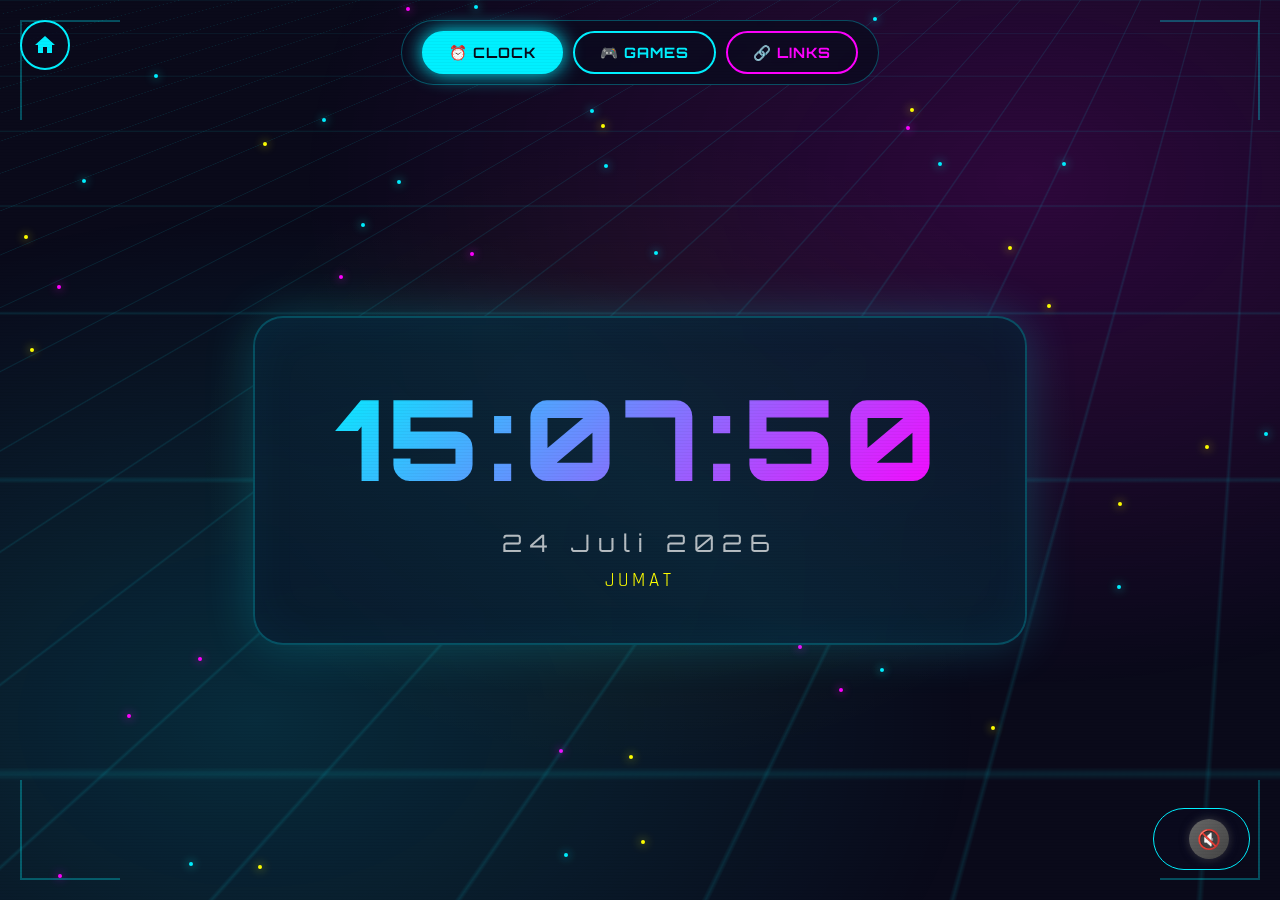
<file: chillroom.html>
<!DOCTYPE html>
<html lang="id">

<head>
    <meta charset="UTF-8">
    <meta name="viewport" content="width=device-width, initial-scale=1.0">
    <title>Gaming Hub</title>
    <link
        href="https://fonts.googleapis.com/css2?family=Orbitron:wght@400;700;900&family=Rajdhani:wght@400;500;700&display=swap"
        rel="stylesheet">
    <link rel="icon" type="image/png" href="aset/Chill.png">
    <style>
        * {
            margin: 0;
            padding: 0;
            box-sizing: border-box;
        }

        :root {
            --primary: #00f0ff;
            --secondary: #ff00ff;
            --accent: #ffff00;
            --dark: #0a0a1a;
            --card-bg: rgba(10, 10, 30, 0.8);
        }

        body {
            min-height: 100vh;
            background: var(--dark);
            font-family: 'Rajdhani', sans-serif;
            overflow-x: hidden;
            color: white;
        }

        /* Animated Background */
        .bg-animation {
            position: fixed;
            top: 0;
            left: 0;
            width: 100%;
            height: 100%;
            z-index: -1;
            overflow: hidden;
        }

        .bg-animation::before {
            content: '';
            position: absolute;
            top: 0;
            left: 0;
            width: 100%;
            height: 100%;
            background:
                radial-gradient(ellipse at 20% 80%, rgba(0, 240, 255, 0.15) 0%, transparent 50%),
                radial-gradient(ellipse at 80% 20%, rgba(255, 0, 255, 0.15) 0%, transparent 50%),
                radial-gradient(ellipse at 50% 50%, rgba(255, 255, 0, 0.05) 0%, transparent 50%);
        }

        /* Grid Lines Animation */
        .grid-lines {
            position: absolute;
            width: 200%;
            height: 200%;
            background-image:
                linear-gradient(to right, rgba(0, 240, 255, 0.1) 1px, transparent 1px),
                linear-gradient(to bottom, rgba(0, 240, 255, 0.1) 1px, transparent 1px);
            background-size: 60px 60px;
            animation: gridMove 20s linear infinite;
            transform: perspective(500px) rotateX(60deg);
            transform-origin: center top;
        }

        @keyframes gridMove {
            0% {
                transform: perspective(500px) rotateX(60deg) translateY(0);
            }

            100% {
                transform: perspective(500px) rotateX(60deg) translateY(60px);
            }
        }

        /* Floating Particles */
        .particles {
            position: absolute;
            width: 100%;
            height: 100%;
        }

        .particle {
            position: absolute;
            width: 4px;
            height: 4px;
            background: var(--primary);
            border-radius: 50%;
            box-shadow: 0 0 10px var(--primary), 0 0 20px var(--primary);
            animation: float 8s ease-in-out infinite;
        }

        @keyframes float {

            0%,
            100% {
                transform: translateY(0) translateX(0);
                opacity: 0;
            }

            10% {
                opacity: 1;
            }

            90% {
                opacity: 1;
            }

            100% {
                transform: translateY(-100vh) translateX(50px);
                opacity: 0;
            }
        }

        /* Home Button */
        .home-btn {
            position: fixed;
            top: 20px;
            left: 20px;
            width: 50px;
            height: 50px;
            background: var(--card-bg);
            border: 2px solid var(--primary);
            border-radius: 50%;
            display: flex;
            align-items: center;
            justify-content: center;
            cursor: pointer;
            z-index: 1001;
            transition: all 0.3s ease;
            text-decoration: none;
        }

        .home-btn:hover {
            background: var(--primary);
            box-shadow: 0 0 30px var(--primary);
            transform: scale(1.1);
        }

        .home-btn svg {
            width: 24px;
            height: 24px;
            fill: var(--primary);
            transition: fill 0.3s ease;
        }

        .home-btn:hover svg {
            fill: var(--dark);
        }

        /* Navigation Menu */
        .nav-menu {
            position: fixed;
            top: 20px;
            left: 50%;
            transform: translateX(-50%);
            display: flex;
            gap: 10px;
            z-index: 1000;
            background: var(--card-bg);
            padding: 10px 20px;
            border-radius: 50px;
            border: 1px solid rgba(0, 240, 255, 0.3);
            backdrop-filter: blur(10px);
        }

        .nav-btn {
            padding: 10px 25px;
            background: transparent;
            border: 2px solid var(--primary);
            color: var(--primary);
            font-family: 'Orbitron', sans-serif;
            font-size: 0.9rem;
            font-weight: 700;
            cursor: pointer;
            border-radius: 25px;
            transition: all 0.3s ease;
            text-transform: uppercase;
            letter-spacing: 1px;
        }

        .nav-btn:hover,
        .nav-btn.active {
            background: var(--primary);
            color: var(--dark);
            box-shadow: 0 0 20px var(--primary);
        }

        .nav-btn.secondary {
            border-color: var(--secondary);
            color: var(--secondary);
        }

        .nav-btn.secondary:hover,
        .nav-btn.secondary.active {
            background: var(--secondary);
            color: var(--dark);
            box-shadow: 0 0 20px var(--secondary);
        }

        /* Main Container */
        .main-container {
            min-height: 100vh;
            display: flex;
            flex-direction: column;
            justify-content: center;
            align-items: center;
            padding: 100px 20px 40px;
        }

        /* Clock Section */
        .clock-section {
            display: none;
            flex-direction: column;
            align-items: center;
        }

        .clock-section.active {
            display: flex;
        }

        .clock-container {
            text-align: center;
            padding: 50px 80px;
            background: var(--card-bg);
            backdrop-filter: blur(20px);
            border-radius: 30px;
            border: 2px solid rgba(0, 240, 255, 0.3);
            box-shadow:
                0 0 50px rgba(0, 240, 255, 0.2),
                inset 0 0 50px rgba(0, 240, 255, 0.05);
            position: relative;
            overflow: hidden;
        }

        .clock-container::before {
            content: '';
            position: absolute;
            top: -50%;
            left: -50%;
            width: 200%;
            height: 200%;
            background: linear-gradient(45deg, transparent, rgba(0, 240, 255, 0.1), transparent);
            animation: shine 3s linear infinite;
        }

        @keyframes shine {
            0% {
                transform: translateX(-100%) rotate(45deg);
            }

            100% {
                transform: translateX(100%) rotate(45deg);
            }
        }

        .time {
            font-family: 'Orbitron', sans-serif;
            font-size: 7rem;
            font-weight: 900;
            background: linear-gradient(135deg, var(--primary), var(--secondary));
            -webkit-background-clip: text;
            -webkit-text-fill-color: transparent;
            background-clip: text;
            text-shadow: none;
            letter-spacing: 8px;
            position: relative;
            z-index: 1;
        }

        .time .colon {
            animation: blink 1s step-end infinite;
        }

        @keyframes blink {

            0%,
            100% {
                opacity: 1;
            }

            50% {
                opacity: 0.3;
            }
        }

        .date {
            font-family: 'Orbitron', sans-serif;
            font-size: 1.5rem;
            color: rgba(255, 255, 255, 0.7);
            margin-top: 20px;
            letter-spacing: 8px;
            position: relative;
            z-index: 1;
        }

        .day-name {
            font-size: 1.2rem;
            color: var(--accent);
            margin-top: 10px;
            letter-spacing: 4px;
            text-transform: uppercase;
            position: relative;
            z-index: 1;
        }

        /* Games Section */
        .games-section {
            display: none;
            flex-direction: column;
            align-items: center;
            width: 100%;
            max-width: 1000px;
        }

        .games-section.active {
            display: flex;
        }

        .section-title {
            font-family: 'Orbitron', sans-serif;
            font-size: 2.5rem;
            margin-bottom: 40px;
            background: linear-gradient(135deg, var(--primary), var(--secondary));
            -webkit-background-clip: text;
            -webkit-text-fill-color: transparent;
            background-clip: text;
            text-transform: uppercase;
            letter-spacing: 5px;
        }

        .games-grid {
            display: grid;
            grid-template-columns: repeat(auto-fit, minmax(280px, 1fr));
            gap: 25px;
            width: 100%;
        }

        .game-card {
            background: var(--card-bg);
            border-radius: 20px;
            padding: 30px;
            border: 2px solid rgba(0, 240, 255, 0.2);
            cursor: pointer;
            transition: all 0.4s ease;
            position: relative;
            overflow: hidden;
            text-decoration: none;
            color: inherit;
        }

        .game-card::before {
            content: '';
            position: absolute;
            top: 0;
            left: -100%;
            width: 100%;
            height: 100%;
            background: linear-gradient(90deg, transparent, rgba(0, 240, 255, 0.2), transparent);
            transition: left 0.5s ease;
        }

        .game-card:hover::before {
            left: 100%;
        }

        .game-card:hover {
            transform: translateY(-10px) scale(1.02);
            border-color: var(--primary);
            box-shadow: 0 20px 40px rgba(0, 240, 255, 0.3);
        }

        .game-icon {
            width: 80px;
            height: 80px;
            background: linear-gradient(135deg, var(--primary), var(--secondary));
            border-radius: 20px;
            display: flex;
            align-items: center;
            justify-content: center;
            font-size: 2.5rem;
            margin-bottom: 20px;
        }

        .game-title {
            font-family: 'Orbitron', sans-serif;
            font-size: 1.3rem;
            margin-bottom: 10px;
            color: white;
        }

        .game-desc {
            color: rgba(255, 255, 255, 0.6);
            font-size: 0.95rem;
        }

        /* Quick Links Section */
        .links-section {
            display: none;
            flex-direction: column;
            align-items: center;
            width: 100%;
            max-width: 1000px;
        }

        .links-section.active {
            display: flex;
        }

        .links-grid {
            display: grid;
            grid-template-columns: repeat(auto-fit, minmax(180px, 1fr));
            gap: 20px;
            width: 100%;
        }

        .link-card {
            background: var(--card-bg);
            border-radius: 20px;
            padding: 25px;
            border: 2px solid rgba(255, 0, 255, 0.2);
            cursor: pointer;
            transition: all 0.4s ease;
            text-align: center;
            text-decoration: none;
            color: inherit;
        }

        .link-card:hover {
            transform: translateY(-8px);
            border-color: var(--secondary);
            box-shadow: 0 15px 30px rgba(255, 0, 255, 0.3);
        }

        .link-icon {
            width: 70px;
            height: 70px;
            margin: 0 auto 15px;
            border-radius: 15px;
            display: flex;
            align-items: center;
            justify-content: center;
            font-size: 2rem;
            background: linear-gradient(135deg, var(--secondary), var(--primary));
        }

        .link-title {
            font-family: 'Orbitron', sans-serif;
            font-size: 1rem;
            color: white;
        }

        /* Game Play Section */
        .game-play-section {
            display: none;
            flex-direction: column;
            align-items: center;
            width: 100%;
            max-width: 600px;
        }

        .game-play-section.active {
            display: flex;
        }

        .game-container {
            background: var(--card-bg);
            border-radius: 20px;
            padding: 30px;
            border: 2px solid rgba(0, 240, 255, 0.3);
            width: 100%;
            position: relative;
        }

        .back-to-games {
            position: absolute;
            top: 15px;
            left: 15px;
            background: none;
            border: 2px solid var(--primary);
            color: var(--primary);
            padding: 8px 15px;
            border-radius: 20px;
            cursor: pointer;
            font-family: 'Orbitron', sans-serif;
            font-size: 0.8rem;
            transition: all 0.3s ease;
        }

        .back-to-games:hover {
            background: var(--primary);
            color: var(--dark);
        }

        .game-score {
            text-align: center;
            font-family: 'Orbitron', sans-serif;
            font-size: 1.5rem;
            color: var(--accent);
            margin-bottom: 20px;
        }

        /* Snake Game */
        #snakeCanvas {
            display: block;
            margin: 0 auto;
            border: 2px solid var(--primary);
            border-radius: 10px;
        }

        /* Tic Tac Toe */
        .ttt-board {
            display: grid;
            grid-template-columns: repeat(3, 1fr);
            gap: 10px;
            max-width: 300px;
            margin: 0 auto;
        }

        .ttt-cell {
            aspect-ratio: 1;
            background: rgba(0, 240, 255, 0.1);
            border: 2px solid var(--primary);
            border-radius: 10px;
            display: flex;
            align-items: center;
            justify-content: center;
            font-family: 'Orbitron', sans-serif;
            font-size: 3rem;
            cursor: pointer;
            transition: all 0.3s ease;
        }

        .ttt-cell:hover {
            background: rgba(0, 240, 255, 0.2);
        }

        .ttt-cell.x {
            color: var(--primary);
        }

        .ttt-cell.o {
            color: var(--secondary);
        }

        /* Memory Game */
        .memory-board {
            display: grid;
            grid-template-columns: repeat(4, 1fr);
            gap: 10px;
            max-width: 400px;
            margin: 0 auto;
        }

        .memory-card {
            aspect-ratio: 1;
            background: linear-gradient(135deg, var(--primary), var(--secondary));
            border-radius: 10px;
            display: flex;
            align-items: center;
            justify-content: center;
            font-size: 2rem;
            cursor: pointer;
            transition: all 0.3s ease;
        }

        .memory-card.hidden {
            background: rgba(0, 240, 255, 0.2);
        }

        .memory-card.hidden::after {
            content: '?';
            font-family: 'Orbitron', sans-serif;
            color: var(--primary);
        }

        /* Whack a Mole */
        .mole-board {
            display: grid;
            grid-template-columns: repeat(3, 1fr);
            gap: 15px;
            max-width: 350px;
            margin: 0 auto;
        }

        .mole-hole {
            aspect-ratio: 1;
            background: #3d2817;
            border-radius: 50%;
            display: flex;
            align-items: center;
            justify-content: center;
            font-size: 2.5rem;
            cursor: pointer;
            transition: all 0.1s ease;
            border: 4px solid #5d3a1a;
        }

        .mole-hole:active {
            transform: scale(0.95);
        }

        /* Click Speed */
        .click-area {
            width: 200px;
            height: 200px;
            background: linear-gradient(135deg, var(--primary), var(--secondary));
            border-radius: 50%;
            display: flex;
            align-items: center;
            justify-content: center;
            margin: 20px auto;
            cursor: pointer;
            font-family: 'Orbitron', sans-serif;
            font-size: 3rem;
            transition: all 0.1s ease;
            user-select: none;
        }

        .click-area:active {
            transform: scale(0.95);
        }

        /* Reaction Time */
        .reaction-box {
            width: 300px;
            height: 200px;
            background: #e74c3c;
            border-radius: 20px;
            display: flex;
            align-items: center;
            justify-content: center;
            margin: 20px auto;
            cursor: pointer;
            font-family: 'Orbitron', sans-serif;
            font-size: 1.2rem;
            transition: background 0.1s ease;
            text-align: center;
            padding: 20px;
        }

        .reaction-box.waiting {
            background: #e74c3c;
        }

        .reaction-box.ready {
            background: #27ae60;
        }

        .reaction-box.clicked {
            background: var(--primary);
        }

        /* Game Buttons */
        .game-btn {
            display: block;
            margin: 20px auto 0;
            padding: 15px 40px;
            background: linear-gradient(135deg, var(--primary), var(--secondary));
            border: none;
            border-radius: 30px;
            color: var(--dark);
            font-family: 'Orbitron', sans-serif;
            font-size: 1rem;
            font-weight: 700;
            cursor: pointer;
            transition: all 0.3s ease;
        }

        .game-btn:hover {
            transform: scale(1.05);
            box-shadow: 0 0 30px rgba(0, 240, 255, 0.5);
        }

        /* Music Control */
        .music-control {
            position: fixed;
            bottom: 30px;
            right: 30px;
            z-index: 1000;
            display: flex;
            align-items: center;
            gap: 15px;
            background: rgba(10, 10, 30, 0.8);
            padding: 10px 20px;
            border-radius: 50px;
            border: 1px solid var(--primary);
            backdrop-filter: blur(5px);
            transition: all 0.3s ease;
        }

        .music-control:hover {
            box-shadow: 0 0 20px rgba(0, 240, 255, 0.3);
        }

        .volume-slider-container {
            display: flex;
            align-items: center;
            gap: 10px;
            width: 0;
            overflow: hidden;
            transition: width 0.3s ease;
        }

        .music-control:hover .volume-slider-container {
            width: 120px;
        }

        .volume-slider {
            -webkit-appearance: none;
            width: 100px;
            height: 5px;
            background: rgba(255, 255, 255, 0.2);
            border-radius: 5px;
            outline: none;
        }

        .volume-slider::-webkit-slider-thumb {
            -webkit-appearance: none;
            width: 15px;
            height: 15px;
            background: var(--primary);
            border-radius: 50%;
            cursor: pointer;
            box-shadow: 0 0 10px var(--primary);
        }

        .music-btn {
            width: 40px;
            height: 40px;
            border-radius: 50%;
            background: linear-gradient(135deg, var(--primary), var(--secondary));
            border: none;
            cursor: pointer;
            display: flex;
            align-items: center;
            justify-content: center;
            font-size: 1.2rem;
            box-shadow: 0 0 15px rgba(0, 240, 255, 0.5);
            transition: all 0.3s ease;
        }

        .music-btn:hover {
            transform: scale(1.1);
            box-shadow: 0 0 30px rgba(0, 240, 255, 0.8);
        }

        .music-btn.paused {
            background: linear-gradient(135deg, #666, #444);
            box-shadow: 0 0 10px rgba(100, 100, 100, 0.5);
        }

        /* Corner Decorations */
        .corner-decor {
            position: fixed;
            width: 100px;
            height: 100px;
            border: 2px solid var(--primary);
            opacity: 0.3;
            pointer-events: none;
        }

        .corner-decor.top-left {
            top: 20px;
            left: 20px;
            border-right: none;
            border-bottom: none;
        }

        .corner-decor.top-right {
            top: 20px;
            right: 20px;
            border-left: none;
            border-bottom: none;
        }

        .corner-decor.bottom-left {
            bottom: 20px;
            left: 20px;
            border-right: none;
            border-top: none;
        }

        .corner-decor.bottom-right {
            bottom: 20px;
            right: 20px;
            border-left: none;
            border-top: none;
        }

        /* Scanline Effect */
        .scanlines {
            position: fixed;
            top: 0;
            left: 0;
            width: 100%;
            height: 100%;
            pointer-events: none;
            background: repeating-linear-gradient(0deg,
                    rgba(0, 0, 0, 0.1) 0px,
                    rgba(0, 0, 0, 0.1) 1px,
                    transparent 1px,
                    transparent 3px);
            z-index: 9999;
            opacity: 0.3;
        }

        /* Responsive */
        @media (max-width: 768px) {
            .time {
                font-size: 3.5rem;
                letter-spacing: 4px;
            }

            .clock-container {
                padding: 30px 40px;
            }

            .nav-menu {
                padding: 8px 15px;
                gap: 5px;
            }

            .nav-btn {
                padding: 8px 15px;
                font-size: 0.75rem;
            }

            .section-title {
                font-size: 1.8rem;
            }

            .games-grid,
            .links-grid {
                grid-template-columns: 1fr;
            }

            .memory-board {
                grid-template-columns: repeat(4, 1fr);
                max-width: 280px;
            }

            .home-btn {
                width: 40px;
                height: 40px;
            }

            .home-btn svg {
                width: 20px;
                height: 20px;
            }
        }

        /* Link Modal & Dynamic Styles */
        .modal-overlay {
            position: fixed;
            top: 0;
            left: 0;
            width: 100%;
            height: 100%;
            background: rgba(0, 0, 0, 0.8);
            display: none;
            justify-content: center;
            align-items: center;
            z-index: 2000;
            backdrop-filter: blur(5px);
        }

        .modal-overlay.active {
            display: flex;
        }

        .modal-content {
            background: var(--card-bg);
            padding: 30px;
            border-radius: 20px;
            border: 2px solid var(--primary);
            width: 90%;
            max-width: 400px;
            position: relative;
            box-shadow: 0 0 50px rgba(0, 240, 255, 0.2);
        }

        .form-group {
            margin-bottom: 15px;
        }

        .form-label {
            display: block;
            margin-bottom: 5px;
            color: rgba(255, 255, 255, 0.8);
        }

        .form-input {
            width: 100%;
            padding: 10px;
            background: rgba(0, 0, 0, 0.3);
            border: 1px solid var(--primary);
            border-radius: 5px;
            color: white;
            outline: none;
        }

        .form-input:focus {
            box-shadow: 0 0 10px rgba(0, 240, 255, 0.3);
        }

        .modal-btns {
            display: flex;
            gap: 10px;
            justify-content: flex-end;
            margin-top: 20px;
        }

        .delete-btn {
            position: absolute;
            top: 10px;
            right: 10px;
            background: rgba(255, 0, 0, 0.2);
            color: red;
            border: none;
            width: 25px;
            height: 25px;
            border-radius: 50%;
            cursor: pointer;
            display: flex;
            align-items: center;
            justify-content: center;
            opacity: 0;
            transition: all 0.3s;
        }

        .link-card:hover .delete-btn {
            opacity: 1;
        }
    </style>
</head>

<body>
    <!-- Scanlines Effect -->
    <div class="scanlines"></div>

    <!-- Background Animation -->
    <div class="bg-animation">
        <div class="grid-lines"></div>
        <div class="particles" id="particles"></div>
    </div>

    <!-- Corner Decorations -->
    <div class="corner-decor top-left"></div>
    <div class="corner-decor top-right"></div>
    <div class="corner-decor bottom-left"></div>
    <div class="corner-decor bottom-right"></div>

    <!-- Home Button -->
    <a href="chill.html" class="home-btn" title="Back to Home">
        <svg viewBox="0 0 24 24" xmlns="http://www.w3.org/2000/svg">
            <path d="M10 20v-6h4v6h5v-8h3L12 3 2 12h3v8z" />
        </svg>
    </a>

    <!-- Navigation -->
    <nav class="nav-menu">
        <button class="nav-btn active" onclick="showSection('clock')">⏰ Clock</button>
        <button class="nav-btn" onclick="showSection('games')">🎮 Games</button>
        <button class="nav-btn secondary" onclick="showSection('links')">🔗 Links</button>
    </nav>

    <!-- Main Container -->
    <div class="main-container">
        <!-- Clock Section -->
        <section class="clock-section active" id="clock">
            <div class="clock-container">
                <div class="time" id="time">
                    <span id="hours">00</span><span class="colon">:</span><span id="minutes">00</span><span
                        class="colon">:</span><span id="seconds">00</span>
                </div>
                <div class="date" id="date">1 Januari 2024</div>
                <div class="day-name" id="day">Senin</div>
            </div>
        </section>

        <!-- Games Section -->
        <section class="games-section" id="games">
            <h2 class="section-title">🎮 Mini Games</h2>
            <div class="games-grid">
                <div class="game-card" onclick="openGame('snake')">
                    <div class="game-icon">🐍</div>
                    <h3 class="game-title">Snake</h3>
                    <p class="game-desc">Classic snake game - eat food, grow longer!</p>
                </div>
                <div class="game-card" onclick="openGame('tictactoe')">
                    <div class="game-icon">⭕</div>
                    <h3 class="game-title">Tic Tac Toe</h3>
                    <p class="game-desc">Challenge the AI in this classic game</p>
                </div>
                <div class="game-card" onclick="openGame('memory')">
                    <div class="game-icon">🧠</div>
                    <h3 class="game-title">Memory Match</h3>
                    <p class="game-desc">Find matching pairs of cards</p>
                </div>
                <div class="game-card" onclick="openGame('whack')">
                    <div class="game-icon">🐹</div>
                    <h3 class="game-title">Whack a Mole</h3>
                    <p class="game-desc">Whack the moles before they hide!</p>
                </div>
                <div class="game-card" onclick="openGame('clicker')">
                    <div class="game-icon">👆</div>
                    <h3 class="game-title">Speed Clicker</h3>
                    <p class="game-desc">How fast can you click in 10 seconds?</p>
                </div>
                <div class="game-card" onclick="openGame('reaction')">
                    <div class="game-icon">⚡</div>
                    <h3 class="game-title">Reaction Time</h3>
                    <p class="game-desc">Test your reflexes!</p>
                </div>
                <div class="game-card" onclick="openGame('colormatch')">
                    <div class="game-icon">🎨</div>
                    <h3 class="game-title">Color Match</h3>
                    <p class="game-desc">Match colors quickly!</p>
                </div>
                <div class="game-card" onclick="openGame('numguess')">
                    <div class="game-icon">🔢</div>
                    <h3 class="game-title">Number Guess</h3>
                    <p class="game-desc">Guess the secret number!</p>
                </div>
                <div class="game-card" onclick="openGame('catch')">
                    <div class="game-icon">🧺</div>
                    <h3 class="game-title">Catch Falling</h3>
                    <p class="game-desc">Catch falling objects!</p>
                </div>
                <div class="game-card" onclick="openGame('simon')">
                    <div class="game-icon">🔔</div>
                    <h3 class="game-title">Simon Says</h3>
                    <p class="game-desc">Repeat the color sequence!</p>
                </div>
                <div class="game-card" onclick="openGame('rps')">
                    <div class="game-icon">✌️</div>
                    <h3 class="game-title">Rock Paper Scissors</h3>
                    <p class="game-desc">Beat the AI!</p>
                </div>
                <div class="game-card" onclick="openGame('pong')">
                    <div class="game-icon">🏓</div>
                    <h3 class="game-title">Pong</h3>
                    <p class="game-desc">Classic arcade tennis!</p>
                </div>
                <div class="game-card" onclick="openGame('2048')">
                    <div class="game-icon">🔢</div>
                    <h3 class="game-title">2048</h3>
                    <p class="game-desc">Combine numbers to reach 2048!</p>
                </div>
                <div class="game-card" onclick="openGame('flappy')">
                    <div class="game-icon">🐦</div>
                    <h3 class="game-title">Flappy Bird</h3>
                    <p class="game-desc">Fly through the pipes!</p>
                </div>
                <div class="game-card" onclick="openGame('hangman')">
                    <div class="game-icon">🔤</div>
                    <h3 class="game-title">Hangman</h3>
                    <p class="game-desc">Guess the word!</p>
                </div>
            </div>
        </section>

        <!-- Game Play Section -->
        <section class="game-play-section" id="gameplay">
            <div class="game-container" id="gameContainer">
                <button class="back-to-games" onclick="showSection('games')">← Back</button>
                <div id="gameContent"></div>
            </div>
        </section>

        <!-- Quick Links Section -->
        <section class="links-section" id="links">
            <h2 class="section-title">🔗 Quick Links</h2>
            <div class="links-grid" id="linksGrid">
                <!-- Dynamically populated -->
            </div>
        </section>
    </div>

    <!-- Music Control -->
    <div class="music-control">
        <div class="volume-slider-container">
            <input type="range" min="0" max="200" value="50" class="volume-slider" id="volumeSlider"
                oninput="setVolume(this.value)" title="Volume">
        </div>
        <button class="music-btn paused" id="musicBtn" onclick="toggleMusic()">🔇</button>
    </div>

    <!-- Background Music API Target -->
    <div id="player"></div>

    <script>
        // ========================================
        // 🎵 BACKGROUND MUSIC (YouTube API) 🎵
        // ========================================
        let player;
        let isMusicPlaying = false;

        // Load YouTube IFrame API
        var tag = document.createElement('script');
        tag.src = "https://www.youtube.com/iframe_api";
        var firstScriptTag = document.getElementsByTagName('script')[0];
        firstScriptTag.parentNode.insertBefore(tag, firstScriptTag);

        function onYouTubeIframeAPIReady() {
            player = new YT.Player('player', {
                height: '0',
                width: '0',
                videoId: 'jfKfPfyJRdk',
                playerVars: {
                    'playsinline': 1,
                    'controls': 0,
                    'disablekb': 1,
                    'loop': 1,
                    'playlist': 'jfKfPfyJRdk'
                },
                events: {
                    'onReady': onPlayerReady
                }
            });
        }

        function onPlayerReady(event) {
            const vol = localStorage.getItem('musicVolume') || 50;
            event.target.setVolume(vol);
            document.getElementById('volumeSlider').value = vol;
        }

        function toggleMusic() {
            const btn = document.getElementById('musicBtn');
            if (!player || !player.playVideo) return;

            if (isMusicPlaying) {
                player.pauseVideo();
                isMusicPlaying = false;
                btn.textContent = '�';
                btn.classList.add('paused');
            } else {
                player.playVideo();
                isMusicPlaying = true;
                btn.textContent = '�';
                btn.classList.remove('paused');
            }
        }

        function setVolume(val) {
            if (player && player.setVolume) {
                player.setVolume(val);
                localStorage.setItem('musicVolume', val);
            }
        }

        // Generate particles
        const particlesContainer = document.getElementById('particles');
        for (let i = 0; i < 50; i++) {
            const particle = document.createElement('div');
            particle.className = 'particle';
            particle.style.left = Math.random() * 100 + '%';
            particle.style.top = Math.random() * 100 + '%';
            particle.style.animationDelay = Math.random() * 8 + 's';
            particle.style.animationDuration = (Math.random() * 4 + 6) + 's';

            const colors = ['#00f0ff', '#ff00ff', '#ffff00'];
            particle.style.background = colors[Math.floor(Math.random() * colors.length)];
            particle.style.boxShadow = `0 0 10px ${particle.style.background}`;

            particlesContainer.appendChild(particle);
        }

        // Days and Months in Indonesian
        const days = ['Minggu', 'Senin', 'Selasa', 'Rabu', 'Kamis', 'Jumat', 'Sabtu'];
        const months = ['Januari', 'Februari', 'Maret', 'April', 'Mei', 'Juni',
            'Juli', 'Agustus', 'September', 'Oktober', 'November', 'Desember'];

        function updateClock() {
            const now = new Date();

            const hours = String(now.getHours()).padStart(2, '0');
            const minutes = String(now.getMinutes()).padStart(2, '0');
            const seconds = String(now.getSeconds()).padStart(2, '0');

            const day = now.getDate();
            const month = months[now.getMonth()];
            const year = now.getFullYear();
            const dayName = days[now.getDay()];

            document.getElementById('hours').textContent = hours;
            document.getElementById('minutes').textContent = minutes;
            document.getElementById('seconds').textContent = seconds;
            document.getElementById('date').textContent = `${day} ${month} ${year}`;
            document.getElementById('day').textContent = dayName;
        }

        updateClock();
        setInterval(updateClock, 1000);

        // Section Navigation
        function showSection(sectionId) {
            document.querySelectorAll('.clock-section, .games-section, .links-section, .game-play-section').forEach(section => {
                section.classList.remove('active');
            });

            document.querySelectorAll('.nav-btn').forEach(btn => {
                btn.classList.remove('active');
            });

            document.getElementById(sectionId).classList.add('active');

            if (event && event.target) {
                event.target.classList.add('active');
            }
        }

        // ========================================
        // MINI GAMES
        // ========================================

        let currentGame = null;
        let gameInterval = null;

        function openGame(game) {
            currentGame = game;

            document.querySelectorAll('.clock-section, .games-section, .links-section, .game-play-section').forEach(section => {
                section.classList.remove('active');
            });
            document.getElementById('gameplay').classList.add('active');

            const gameContent = document.getElementById('gameContent');

            switch (game) {
                case 'snake':
                    initSnake(gameContent);
                    break;
                case 'tictactoe':
                    initTicTacToe(gameContent);
                    break;
                case 'memory':
                    initMemory(gameContent);
                    break;
                case 'whack':
                    initWhack(gameContent);
                    break;
                case 'clicker':
                    initClicker(gameContent);
                    break;
                case 'reaction':
                    initReaction(gameContent);
                    break;
                case 'colormatch':
                    initColorMatch(gameContent);
                    break;
                case 'numguess':
                    initNumGuess(gameContent);
                    break;
                case 'catch':
                    initCatch(gameContent);
                    break;
                case 'simon':
                    initSimon(gameContent);
                    break;
                case 'rps':
                    initRPS(gameContent);
                    break;
                case 'pong':
                    initPong(gameContent);
                    break;
                case '2048':
                    init2048(gameContent);
                    break;
                case 'flappy':
                    initFlappy(gameContent);
                    break;
                case 'hangman':
                    initHangman(gameContent);
                    break;
            }
        }

        // SNAKE GAME
        function initSnake(container) {
            container.innerHTML = `
                <h2 class="section-title" style="margin-top: 30px;">🐍 Snake</h2>
                <div class="game-score">Score: <span id="snakeScore">0</span></div>
                <canvas id="snakeCanvas" width="300" height="300"></canvas>
                <p style="text-align: center; margin-top: 15px; color: rgba(255,255,255,0.6);">Use Arrow Keys or Swipe to move</p>
                <button class="game-btn" onclick="startSnake()">Start Game</button>
            `;
        }

        let snake, food, direction, snakeScore, snakeGame;

        function startSnake() {
            const canvas = document.getElementById('snakeCanvas');
            const ctx = canvas.getContext('2d');
            const gridSize = 15;
            const tileCount = 20;

            snake = [{ x: 10, y: 10 }];
            food = { x: Math.floor(Math.random() * tileCount), y: Math.floor(Math.random() * tileCount) };
            direction = { x: 0, y: 0 };
            snakeScore = 0;

            if (snakeGame) clearInterval(snakeGame);

            snakeGame = setInterval(() => {
                // Move snake
                const head = { x: snake[0].x + direction.x, y: snake[0].y + direction.y };

                // Wrap around
                if (head.x < 0) head.x = tileCount - 1;
                if (head.x >= tileCount) head.x = 0;
                if (head.y < 0) head.y = tileCount - 1;
                if (head.y >= tileCount) head.y = 0;

                // Check collision with self
                for (let i = 1; i < snake.length; i++) {
                    if (head.x === snake[i].x && head.y === snake[i].y) {
                        clearInterval(snakeGame);
                        alert('Game Over! Score: ' + snakeScore);
                        return;
                    }
                }

                snake.unshift(head);

                // Check food
                if (head.x === food.x && head.y === food.y) {
                    snakeScore += 10;
                    document.getElementById('snakeScore').textContent = snakeScore;
                    food = { x: Math.floor(Math.random() * tileCount), y: Math.floor(Math.random() * tileCount) };
                } else {
                    snake.pop();
                }

                // Draw
                ctx.fillStyle = '#0a0a1a';
                ctx.fillRect(0, 0, canvas.width, canvas.height);

                // Draw food
                ctx.fillStyle = '#ff00ff';
                ctx.fillRect(food.x * gridSize, food.y * gridSize, gridSize - 2, gridSize - 2);

                // Draw snake
                ctx.fillStyle = '#00f0ff';
                snake.forEach((segment, i) => {
                    ctx.fillStyle = i === 0 ? '#00f0ff' : '#0099aa';
                    ctx.fillRect(segment.x * gridSize, segment.y * gridSize, gridSize - 2, gridSize - 2);
                });
            }, 100);
        }

        document.addEventListener('keydown', (e) => {
            if (currentGame !== 'snake') return;
            const key = e.key.toLowerCase();
            const validKeys = ['arrowup', 'arrowdown', 'arrowleft', 'arrowright', 'w', 'a', 's', 'd'];

            if (validKeys.includes(key)) {
                e.preventDefault();
            }
            switch (key) {
                case 'arrowup':
                case 'w':
                    if (direction.y !== 1) direction = { x: 0, y: -1 };
                    break;
                case 'arrowdown':
                case 's':
                    if (direction.y !== -1) direction = { x: 0, y: 1 };
                    break;
                case 'arrowleft':
                case 'a':
                    if (direction.x !== 1) direction = { x: -1, y: 0 };
                    break;
                case 'arrowright':
                case 'd':
                    if (direction.x !== -1) direction = { x: 1, y: 0 };
                    break;
            }
        });

        // Touch controls for mobile
        let touchStartX, touchStartY;
        document.addEventListener('touchstart', (e) => {
            touchStartX = e.touches[0].clientX;
            touchStartY = e.touches[0].clientY;
        });

        document.addEventListener('touchend', (e) => {
            if (currentGame !== 'snake') return;
            const touchEndX = e.changedTouches[0].clientX;
            const touchEndY = e.changedTouches[0].clientY;
            const diffX = touchEndX - touchStartX;
            const diffY = touchEndY - touchStartY;

            if (Math.abs(diffX) > Math.abs(diffY)) {
                if (diffX > 0 && direction.x !== -1) direction = { x: 1, y: 0 };
                else if (diffX < 0 && direction.x !== 1) direction = { x: -1, y: 0 };
            } else {
                if (diffY > 0 && direction.y !== -1) direction = { x: 0, y: 1 };
                else if (diffY < 0 && direction.y !== 1) direction = { x: 0, y: -1 };
            }
        });

        // TIC TAC TOE
        let tttBoard, tttTurn;

        function initTicTacToe(container) {
            tttBoard = ['', '', '', '', '', '', '', '', ''];
            tttTurn = 'X';

            container.innerHTML = `
                <h2 class="section-title" style="margin-top: 30px;">⭕ Tic Tac Toe</h2>
                <div class="game-score" id="tttStatus">Your turn (X)</div>
                <div class="ttt-board">
                    ${tttBoard.map((_, i) => `<div class="ttt-cell" onclick="tttClick(${i})"></div>`).join('')}
                </div>
                <button class="game-btn" onclick="initTicTacToe(document.getElementById('gameContent'))">Reset</button>
            `;
        }

        function tttClick(index) {
            if (tttBoard[index] || checkTTTWinner()) return;

            tttBoard[index] = 'X';
            renderTTT();

            if (checkTTTWinner()) {
                document.getElementById('tttStatus').textContent = 'You Win! 🎉';
                return;
            }

            if (!tttBoard.includes('')) {
                document.getElementById('tttStatus').textContent = "It's a Draw!";
                return;
            }

            // AI move
            setTimeout(() => {
                const empty = tttBoard.map((v, i) => v === '' ? i : null).filter(v => v !== null);
                if (empty.length > 0) {
                    const aiMove = empty[Math.floor(Math.random() * empty.length)];
                    tttBoard[aiMove] = 'O';
                    renderTTT();

                    if (checkTTTWinner()) {
                        document.getElementById('tttStatus').textContent = 'AI Wins! 😅';
                    } else if (!tttBoard.includes('')) {
                        document.getElementById('tttStatus').textContent = "It's a Draw!";
                    } else {
                        document.getElementById('tttStatus').textContent = 'Your turn (X)';
                    }
                }
            }, 300);
        }

        function renderTTT() {
            const cells = document.querySelectorAll('.ttt-cell');
            cells.forEach((cell, i) => {
                cell.textContent = tttBoard[i];
                cell.className = 'ttt-cell ' + tttBoard[i].toLowerCase();
            });
        }

        function checkTTTWinner() {
            const wins = [[0, 1, 2], [3, 4, 5], [6, 7, 8], [0, 3, 6], [1, 4, 7], [2, 5, 8], [0, 4, 8], [2, 4, 6]];
            for (let [a, b, c] of wins) {
                if (tttBoard[a] && tttBoard[a] === tttBoard[b] && tttBoard[b] === tttBoard[c]) {
                    return tttBoard[a];
                }
            }
            return null;
        }

        // MEMORY GAME
        let memoryCards, memoryFlipped, memoryMatched, memoryMoves;

        function initMemory(container) {
            const emojis = ['🎮', '🎲', '🎯', '🎪', '🎨', '🎭', '🎪', '🎯'];
            memoryCards = [...emojis, ...emojis].sort(() => Math.random() - 0.5);
            memoryFlipped = [];
            memoryMatched = [];
            memoryMoves = 0;

            container.innerHTML = `
                <h2 class="section-title" style="margin-top: 30px;">🧠 Memory Match</h2>
                <div class="game-score">Moves: <span id="memoryMoves">0</span></div>
                <div class="memory-board">
                    ${memoryCards.map((_, i) => `<div class="memory-card hidden" onclick="flipCard(${i})"></div>`).join('')}
                </div>
            `;
        }

        function flipCard(index) {
            if (memoryFlipped.length >= 2 || memoryFlipped.includes(index) || memoryMatched.includes(index)) return;

            const cards = document.querySelectorAll('.memory-card');
            cards[index].classList.remove('hidden');
            cards[index].textContent = memoryCards[index];
            memoryFlipped.push(index);

            if (memoryFlipped.length === 2) {
                memoryMoves++;
                document.getElementById('memoryMoves').textContent = memoryMoves;

                if (memoryCards[memoryFlipped[0]] === memoryCards[memoryFlipped[1]]) {
                    memoryMatched.push(...memoryFlipped);
                    memoryFlipped = [];

                    if (memoryMatched.length === memoryCards.length) {
                        setTimeout(() => alert('You Win! Moves: ' + memoryMoves), 300);
                    }
                } else {
                    setTimeout(() => {
                        cards[memoryFlipped[0]].classList.add('hidden');
                        cards[memoryFlipped[0]].textContent = '';
                        cards[memoryFlipped[1]].classList.add('hidden');
                        cards[memoryFlipped[1]].textContent = '';
                        memoryFlipped = [];
                    }, 800);
                }
            }
        }

        // WHACK A MOLE
        let whackScore, whackGame, molePosition;

        function initWhack(container) {
            whackScore = 0;
            container.innerHTML = `
                <h2 class="section-title" style="margin-top: 30px;">🐹 Whack a Mole</h2>
                <div class="game-score">Score: <span id="whackScore">0</span> | Time: <span id="whackTime">30</span>s</div>
                <div class="mole-board">
                    ${[0, 1, 2, 3, 4, 5, 6, 7, 8].map(i => `<div class="mole-hole" onclick="whackMole(${i})" id="hole${i}"></div>`).join('')}
                </div>
                <button class="game-btn" onclick="startWhack()">Start Game</button>
            `;
        }

        function startWhack() {
            whackScore = 0;
            let timeLeft = 30;
            document.getElementById('whackScore').textContent = 0;
            document.getElementById('whackTime').textContent = 30;

            if (whackGame) clearInterval(whackGame);

            const showMole = () => {
                document.querySelectorAll('.mole-hole').forEach(h => h.textContent = '');
                molePosition = Math.floor(Math.random() * 9);
                document.getElementById('hole' + molePosition).textContent = '🐹';
            };

            showMole();
            whackGame = setInterval(() => {
                showMole();
            }, 800);

            const timer = setInterval(() => {
                timeLeft--;
                document.getElementById('whackTime').textContent = timeLeft;
                if (timeLeft <= 0) {
                    clearInterval(whackGame);
                    clearInterval(timer);
                    document.querySelectorAll('.mole-hole').forEach(h => h.textContent = '');
                    alert('Time Up! Final Score: ' + whackScore);
                }
            }, 1000);
        }

        function whackMole(index) {
            if (index === molePosition) {
                whackScore += 10;
                document.getElementById('whackScore').textContent = whackScore;
                document.getElementById('hole' + index).textContent = '💥';
                molePosition = -1;
            }
        }

        // SPEED CLICKER
        let clickCount, clickerRunning;

        function initClicker(container) {
            clickCount = 0;
            clickerRunning = false;
            container.innerHTML = `
                <h2 class="section-title" style="margin-top: 30px;">👆 Speed Clicker</h2>
                <div class="game-score">Clicks: <span id="clickCount">0</span> | Time: <span id="clickTime">10</span>s</div>
                <div class="click-area" onclick="handleClick()" id="clickArea">
                    GO!
                </div>
                <p style="text-align: center; color: rgba(255,255,255,0.6);">Click/Tap as fast as you can!</p>
            `;
        }

        function handleClick() {
            if (!clickerRunning) {
                clickerRunning = true;
                clickCount = 0;
                let timeLeft = 10;
                document.getElementById('clickCount').textContent = 0;
                document.getElementById('clickArea').textContent = '⚡';

                const timer = setInterval(() => {
                    timeLeft--;
                    document.getElementById('clickTime').textContent = timeLeft;
                    if (timeLeft <= 0) {
                        clearInterval(timer);
                        clickerRunning = false;
                        document.getElementById('clickArea').textContent = clickCount;
                        alert('Your speed: ' + clickCount + ' clicks in 10 seconds!\nCPS: ' + (clickCount / 10).toFixed(1));
                    }
                }, 1000);
            } else {
                clickCount++;
                document.getElementById('clickCount').textContent = clickCount;
            }
        }

        // REACTION TIME
        let reactionStart, reactionTimeout;

        function initReaction(container) {
            container.innerHTML = `
                <h2 class="section-title" style="margin-top: 30px;">⚡ Reaction Time</h2>
                <div class="game-score" id="reactionResult">Click when GREEN!</div>
                <div class="reaction-box waiting" onclick="handleReaction()" id="reactionBox">
                    Wait for green...
                </div>
                <button class="game-btn" onclick="startReaction()">Start</button>
            `;
        }

        function startReaction() {
            const box = document.getElementById('reactionBox');
            box.className = 'reaction-box waiting';
            box.textContent = 'Wait for green...';
            document.getElementById('reactionResult').textContent = 'Click when GREEN!';

            if (reactionTimeout) clearTimeout(reactionTimeout);

            const delay = Math.random() * 3000 + 2000;
            reactionTimeout = setTimeout(() => {
                box.className = 'reaction-box ready';
                box.textContent = 'CLICK NOW!';
                reactionStart = Date.now();
            }, delay);
        }

        function handleReaction() {
            const box = document.getElementById('reactionBox');

            if (box.classList.contains('waiting')) {
                if (reactionTimeout) clearTimeout(reactionTimeout);
                document.getElementById('reactionResult').textContent = 'Too early! Try again.';
                box.textContent = 'Too early! 😅';
            } else if (box.classList.contains('ready')) {
                const reactionTime = Date.now() - reactionStart;
                box.className = 'reaction-box clicked';
                box.textContent = reactionTime + ' ms';

                let message = '';
                if (reactionTime < 200) message = 'Incredible! ⚡';
                else if (reactionTime < 250) message = 'Amazing! 🔥';
                else if (reactionTime < 300) message = 'Great! 👍';
                else if (reactionTime < 400) message = 'Good! 😊';
                else message = 'Keep practicing! 💪';

                document.getElementById('reactionResult').textContent = message;
            }
        }

        // COLOR MATCH GAME
        let colorScore, colorGame;
        const colorOptions = ['#e74c3c', '#3498db', '#2ecc71', '#f1c40f', '#9b59b6', '#e67e22'];
        const colorNames = ['Red', 'Blue', 'Green', 'Yellow', 'Purple', 'Orange'];

        function initColorMatch(container) {
            colorScore = 0;
            container.innerHTML = `
                <h2 class="section-title" style="margin-top: 30px;">🎨 Color Match</h2>
                <div class="game-score">Score: <span id="colorScore">0</span> | Time: <span id="colorTime">30</span>s</div>
                <div style="text-align:center;padding:20px;">
                    <div id="colorWord" style="font-size:3rem;font-weight:bold;margin:20px;">Ready?</div>
                    <div id="colorButtons" style="display:flex;flex-wrap:wrap;gap:10px;justify-content:center;"></div>
                </div>
                <button class="game-btn" onclick="startColorMatch()">Start Game</button>
            `;
        }

        function startColorMatch() {
            colorScore = 0;
            let timeLeft = 30;
            document.getElementById('colorScore').textContent = 0;

            const showColor = () => {
                const correctIdx = Math.floor(Math.random() * 6);
                const displayIdx = Math.floor(Math.random() * 6);
                document.getElementById('colorWord').textContent = colorNames[displayIdx];
                document.getElementById('colorWord').style.color = colorOptions[correctIdx];
                document.getElementById('colorWord').dataset.correct = correctIdx;

                let btns = '';
                colorNames.forEach((name, i) => {
                    btns += `<button onclick="checkColor(${i})" style="padding:15px 25px;font-size:1rem;border:none;border-radius:10px;cursor:pointer;background:${colorOptions[i]};color:white;">${name}</button>`;
                });
                document.getElementById('colorButtons').innerHTML = btns;
            };

            showColor();
            colorGame = setInterval(() => {
                timeLeft--;
                document.getElementById('colorTime').textContent = timeLeft;
                if (timeLeft <= 0) {
                    clearInterval(colorGame);
                    alert('Game Over! Score: ' + colorScore);
                }
            }, 1000);
        }

        function checkColor(idx) {
            const correct = parseInt(document.getElementById('colorWord').dataset.correct);
            if (idx === correct) {
                colorScore += 10;
                document.getElementById('colorScore').textContent = colorScore;
            }
            const correctIdx = Math.floor(Math.random() * 6);
            const displayIdx = Math.floor(Math.random() * 6);
            document.getElementById('colorWord').textContent = colorNames[displayIdx];
            document.getElementById('colorWord').style.color = colorOptions[correctIdx];
            document.getElementById('colorWord').dataset.correct = correctIdx;
        }

        // NUMBER GUESS GAME
        let secretNumber, guessAttempts;

        function initNumGuess(container) {
            secretNumber = Math.floor(Math.random() * 100) + 1;
            guessAttempts = 0;
            container.innerHTML = `
                <h2 class="section-title" style="margin-top: 30px;">🔢 Number Guess</h2>
                <div class="game-score">Attempts: <span id="guessAttempts">0</span></div>
                <div style="text-align:center;padding:20px;">
                    <p style="color:rgba(255,255,255,0.7);margin-bottom:20px;">Guess a number between 1 and 100</p>
                    <input type="number" id="guessInput" min="1" max="100" style="padding:15px;font-size:1.5rem;width:120px;text-align:center;border:2px solid var(--primary);border-radius:10px;background:rgba(0,0,0,0.3);color:white;">
                    <button onclick="checkGuess()" style="padding:15px 30px;font-size:1rem;border:none;border-radius:10px;cursor:pointer;background:linear-gradient(135deg,var(--primary),var(--secondary));margin-left:10px;">Guess</button>
                    <div id="guessHint" style="font-size:1.5rem;margin-top:20px;color:var(--accent);"></div>
                </div>
                <button class="game-btn" onclick="initNumGuess(document.getElementById('gameContent'))">New Game</button>
            `;
        }

        function checkGuess() {
            const guess = parseInt(document.getElementById('guessInput').value);
            if (!guess) return;
            guessAttempts++;
            document.getElementById('guessAttempts').textContent = guessAttempts;

            if (guess === secretNumber) {
                document.getElementById('guessHint').textContent = '🎉 Correct! You won in ' + guessAttempts + ' attempts!';
                document.getElementById('guessHint').style.color = '#2ecc71';
            } else if (guess < secretNumber) {
                document.getElementById('guessHint').textContent = '⬆️ Higher!';
            } else {
                document.getElementById('guessHint').textContent = '⬇️ Lower!';
            }
            document.getElementById('guessInput').value = '';
        }

        // CATCH FALLING GAME
        let catchScore, catchGame, basketPos;

        function initCatch(container) {
            catchScore = 0;
            basketPos = 50;
            container.innerHTML = `
                <h2 class="section-title" style="margin-top: 30px;">🧺 Catch Falling</h2>
                <div class="game-score">Score: <span id="catchScore">0</span> | Time: <span id="catchTime">30</span>s</div>
                <div id="catchArea" style="position:relative;width:90%;max-width:300px;height:300px;margin:20px auto;background:rgba(0,0,0,0.3);border:2px solid var(--primary);border-radius:10px;overflow:hidden;">
                    <div id="basket" style="position:absolute;bottom:10px;left:50%;transform:translateX(-50%);font-size:2rem;">🧺</div>
                    <div id="touchLeft" style="position:absolute;top:0;left:0;width:50%;height:100%;z-index:9;"></div>
                    <div id="touchRight" style="position:absolute;top:0;right:0;width:50%;height:100%;z-index:9;"></div>
                </div>
                <p style="text-align:center;color:rgba(255,255,255,0.6);">Use ← → Arrow Keys or tap sides to move</p>
                <button class="game-btn" onclick="startCatch()">Start Game</button>
            `;
        }

        function startCatch() {
            catchScore = 0;
            basketPos = 50;
            let timeLeft = 30;
            document.getElementById('catchScore').textContent = 0;
            document.getElementById('basket').style.left = '50%';

            if (catchGame) clearInterval(catchGame);

            const dropItem = () => {
                const item = document.createElement('div');
                item.style.cssText = 'position:absolute;top:0;font-size:1.5rem;';
                item.style.left = Math.random() * 80 + 10 + '%';
                item.textContent = ['🍎', '🍊', '🍋', '⭐'][Math.floor(Math.random() * 4)];
                document.getElementById('catchArea').appendChild(item);

                let top = 0;
                const fall = setInterval(() => {
                    top += 5;
                    item.style.top = top + 'px';
                    if (top > 260) {
                        const bPos = parseFloat(document.getElementById('basket').style.left);
                        const iPos = parseFloat(item.style.left);
                        if (Math.abs(bPos - iPos) < 15) {
                            catchScore += 10;
                            document.getElementById('catchScore').textContent = catchScore;
                        }
                        item.remove();
                        clearInterval(fall);
                    }
                }, 50);
            };

            catchGame = setInterval(dropItem, 800);

            const timer = setInterval(() => {
                timeLeft--;
                document.getElementById('catchTime').textContent = timeLeft;
                if (timeLeft <= 0) {
                    clearInterval(catchGame);
                    clearInterval(timer);
                    alert('Game Over! Score: ' + catchScore);
                }
            }, 1000);
        }

        document.addEventListener('keydown', (e) => {
            if (currentGame !== 'catch') return;
            const basket = document.getElementById('basket');
            if (!basket) return;
            let pos = parseFloat(basket.style.left) || 50;
            if (e.key === 'ArrowLeft') pos = Math.max(10, pos - 10);
            if (e.key === 'ArrowRight') pos = Math.min(90, pos + 10);
            basket.style.left = pos + '%';
        });

        // Touch controls for Catch
        document.addEventListener('touchstart', (e) => {
            if (currentGame !== 'catch') return;
            // Check if target is part of the game touch areas
            if (e.target.id === 'touchLeft') {
                moveBasket(-10);
                e.preventDefault();
            } else if (e.target.id === 'touchRight') {
                moveBasket(10);
                e.preventDefault();
            }
        });

        function moveBasket(delta) {
            const basket = document.getElementById('basket');
            if (!basket) return;
            let pos = parseFloat(basket.style.left) || 50;
            pos = Math.max(10, Math.min(90, pos + delta));
            basket.style.left = pos + '%';
        }

        // ===================================
        // NEW GAMES
        // ===================================

        // SIMON SAYS
        let simonSequence = [], simonUserSequence = [], simonLevel = 0, simonCanClick = false;

        function initSimon(container) {
            simonSequence = [];
            simonUserSequence = [];
            simonLevel = 0;
            container.innerHTML = `
                <h2 class="section-title" style="margin-top: 30px;">🔔 Simon Says</h2>
                <div class="game-score">Level: <span id="simonLevel">0</span></div>
                <div style="display:grid;grid-template-columns:1fr 1fr;gap:10px;max-width:300px;margin:20px auto;">
                    <div id="simon0" onclick="simonInput(0)" style="aspect-ratio:1;background:#e74c3c;border-radius:10px;opacity:0.6;cursor:pointer;"></div>
                    <div id="simon1" onclick="simonInput(1)" style="aspect-ratio:1;background:#3498db;border-radius:10px;opacity:0.6;cursor:pointer;"></div>
                    <div id="simon2" onclick="simonInput(2)" style="aspect-ratio:1;background:#f1c40f;border-radius:10px;opacity:0.6;cursor:pointer;"></div>
                    <div id="simon3" onclick="simonInput(3)" style="aspect-ratio:1;background:#2ecc71;border-radius:10px;opacity:0.6;cursor:pointer;"></div>
                </div>
                <button class="game-btn" onclick="startSimon()">Start Game</button>
            `;
        }

        function startSimon() {
            simonSequence = [];
            simonLevel = 0;
            nextSimonLevel();
        }

        function nextSimonLevel() {
            simonUserSequence = [];
            simonLevel++;
            document.getElementById('simonLevel').textContent = simonLevel;
            simonSequence.push(Math.floor(Math.random() * 4));
            simonCanClick = false;

            let i = 0;
            const interval = setInterval(() => {
                flashSimon(simonSequence[i]);
                i++;
                if (i >= simonSequence.length) {
                    clearInterval(interval);
                    simonCanClick = true;
                }
            }, 800);
        }

        function flashSimon(idx) {
            const btn = document.getElementById('simon' + idx);
            btn.style.opacity = '1';
            setTimeout(() => {
                btn.style.opacity = '0.6';
            }, 400);
        }

        function simonInput(idx) {
            if (!simonCanClick) return;
            flashSimon(idx);
            simonUserSequence.push(idx);

            if (simonUserSequence[simonUserSequence.length - 1] !== simonSequence[simonUserSequence.length - 1]) {
                alert('Game Over! Reached Level ' + simonLevel);
                simonCanClick = false;
                return;
            }

            if (simonUserSequence.length === simonSequence.length) {
                simonCanClick = false;
                setTimeout(nextSimonLevel, 1000);
            }
        }

        // ROCK PAPER SCISSORS
        function initRPS(container) {
            container.innerHTML = `
                <h2 class="section-title" style="margin-top: 30px;">✌️ Rock Paper Scissors</h2>
                <div class="game-score" id="rpsResult">Choose!</div>
                <div style="font-size:4rem;text-align:center;margin:30px 0;">
                    <span id="aiMove">🤖</span>
                </div>
                <div style="display:flex;gap:20px;justify-content:center;">
                    <button onclick="playRPS('rock')" style="font-size:2rem;padding:10px;background:var(--card-bg);border:2px solid var(--primary);border-radius:10px;cursor:pointer;">✊</button>
                    <button onclick="playRPS('paper')" style="font-size:2rem;padding:10px;background:var(--card-bg);border:2px solid var(--primary);border-radius:10px;cursor:pointer;">✋</button>
                    <button onclick="playRPS('scissors')" style="font-size:2rem;padding:10px;background:var(--card-bg);border:2px solid var(--primary);border-radius:10px;cursor:pointer;">✌️</button>
                </div>
            `;
        }

        function playRPS(userChoice) {
            const choices = ['rock', 'paper', 'scissors'];
            const icons = { 'rock': '✊', 'paper': '✋', 'scissors': '✌️' };
            const aiChoice = choices[Math.floor(Math.random() * 3)];

            document.getElementById('aiMove').textContent = icons[aiChoice];

            let result = '';
            if (userChoice === aiChoice) result = "It's a Draw!";
            else if (
                (userChoice === 'rock' && aiChoice === 'scissors') ||
                (userChoice === 'paper' && aiChoice === 'rock') ||
                (userChoice === 'scissors' && aiChoice === 'paper')
            ) result = "You Win! 🎉";
            else result = "You Lose! 🤖";

            document.getElementById('rpsResult').textContent = result;
        }

        // PONG
        let pongGame, pongCtx, ballX, ballY, ballSpeedX, ballSpeedY, paddle1Y, paddle2Y;
        let pongScore1 = 0, pongScore2 = 0;
        const PADDLE_HEIGHT = 60, PADDLE_THICKNESS = 10;

        function initPong(container) {
            container.innerHTML = `
                <h2 class="section-title" style="margin-top: 30px;">🏓 Pong</h2>
                <div class="game-score" id="pongScore">0 - 0</div>
                <canvas id="pongCanvas" width="400" height="300" style="width:100%;max-width:400px;height:auto;border:2px solid var(--primary);border-radius:10px;margin:0 auto;display:block;background:black;"></canvas>
                <p style="text-align:center;color:gray;font-size:0.8rem;">Mouse/Touch to move</p>
                <button class="game-btn" onclick="startPong()">Start Game</button>
            `;
        }

        function startPong() {
            const canvas = document.getElementById('pongCanvas');
            pongCtx = canvas.getContext('2d');
            ballX = canvas.width / 2;
            ballY = canvas.height / 2;
            ballSpeedX = 5;
            ballSpeedY = 2;
            paddle1Y = canvas.height / 2 - PADDLE_HEIGHT / 2;
            paddle2Y = canvas.height / 2 - PADDLE_HEIGHT / 2;
            pongScore1 = 0;
            pongScore2 = 0;
            updatePongScore();

            if (pongGame) clearInterval(pongGame);

            canvas.addEventListener('mousemove', (e) => {
                const rect = canvas.getBoundingClientRect();
                const scaleY = canvas.height / rect.height;
                const mouseY = (e.clientY - rect.top) * scaleY;
                paddle1Y = mouseY - PADDLE_HEIGHT / 2;
            });

            canvas.addEventListener('touchmove', (e) => {
                e.preventDefault(); // Prevent scrolling
                const rect = canvas.getBoundingClientRect();
                const scaleY = canvas.height / rect.height;
                const touchY = (e.touches[0].clientY - rect.top) * scaleY;
                paddle1Y = touchY - PADDLE_HEIGHT / 2;
            }, { passive: false });

            pongGame = setInterval(() => {
                ballX += ballSpeedX;
                ballY += ballSpeedY;

                // AI Movement
                const paddle2Center = paddle2Y + PADDLE_HEIGHT / 2;
                if (paddle2Center < ballY - 20) paddle2Y += 5;
                else if (paddle2Center > ballY + 20) paddle2Y -= 5;

                // Clamp paddles
                paddle1Y = Math.max(0, Math.min(canvas.height - PADDLE_HEIGHT, paddle1Y));
                paddle2Y = Math.max(0, Math.min(canvas.height - PADDLE_HEIGHT, paddle2Y));

                // Bounce Top/Bottom
                if (ballY < 0 || ballY > canvas.height) ballSpeedY = -ballSpeedY;

                // Check Left Wall (AI/P2 Scores)
                if (ballX < 0) {
                    if (ballY > paddle1Y && ballY < paddle1Y + PADDLE_HEIGHT) {
                        ballSpeedX = -ballSpeedX;
                        const deltaY = ballY - (paddle1Y + PADDLE_HEIGHT / 2);
                        ballSpeedY = deltaY * 0.35;
                    } else {
                        // AI Scores
                        pongScore2++;
                        updatePongScore();
                        resetBall();
                    }
                }

                // Check Right Wall (Player/P1 Scores)
                if (ballX > canvas.width) {
                    if (ballY > paddle2Y && ballY < paddle2Y + PADDLE_HEIGHT) {
                        ballSpeedX = -ballSpeedX;
                        const deltaY = ballY - (paddle2Y + PADDLE_HEIGHT / 2);
                        ballSpeedY = deltaY * 0.35;
                    } else {
                        // Player Scores
                        pongScore1++;
                        updatePongScore();
                        resetBall();
                    }
                }

                // Draw
                pongCtx.fillStyle = 'black';
                pongCtx.fillRect(0, 0, canvas.width, canvas.height);

                // Net
                pongCtx.fillStyle = 'rgba(255,255,255,0.2)';
                for (let i = 0; i < canvas.height; i += 20) {
                    pongCtx.fillRect(canvas.width / 2 - 1, i, 2, 10);
                }

                pongCtx.fillStyle = 'white';
                pongCtx.fillRect(0, paddle1Y, PADDLE_THICKNESS, PADDLE_HEIGHT);
                pongCtx.fillRect(canvas.width - PADDLE_THICKNESS, paddle2Y, PADDLE_THICKNESS, PADDLE_HEIGHT);
                pongCtx.beginPath();
                pongCtx.arc(ballX, ballY, 5, 0, Math.PI * 2, true);
                pongCtx.fill();
            }, 1000 / 60);
        }

        function resetBall() {
            const canvas = document.getElementById('pongCanvas');
            ballX = canvas.width / 2;
            ballY = canvas.height / 2;
            ballSpeedX = -ballSpeedX; // Serve to the other side
            ballSpeedY = (Math.random() * 4) - 2;
        }

        function updatePongScore() {
            const el = document.getElementById('pongScore');
            if (el) el.textContent = `${pongScore1} - ${pongScore2}`;
        }

        // 2048
        let board2048 = [];
        let score2048 = 0;

        function init2048(container) {
            container.innerHTML = `
                <h2 class="section-title" style="margin-top: 30px;">🔢 2048</h2>
                <div class="game-score">Score: <span id="score2048">0</span></div>
                <div id="grid2048" style="display:grid;grid-template-columns:repeat(4,1fr);gap:10px;width:100%;max-width:300px;margin:0 auto;background:#bbada0;padding:10px;border-radius:10px;"></div>
                <p style="text-align:center;">Use Arrow Keys</p>
                <div style="display:flex;justify-content:center;gap:10px;margin-top:10px;">
                    <button class="game-btn" style="padding:10px 20px;font-size:0.8rem;margin:0;" onclick="move2048('up')">⬆️</button>
                    </div>
                 <div style="display:flex;justify-content:center;gap:10px;margin-top:5px;">
                    <button class="game-btn" style="padding:10px 20px;font-size:0.8rem;margin:0;" onclick="move2048('left')">⬅️</button>
                    <button class="game-btn" style="padding:10px 20px;font-size:0.8rem;margin:0;" onclick="move2048('right')">➡️</button>
                 </div>
                 <div style="display:flex;justify-content:center;gap:10px;margin-top:5px;">
                    <button class="game-btn" style="padding:10px 20px;font-size:0.8rem;margin:0;" onclick="move2048('down')">⬇️</button>
                </div>
                <button class="game-btn" onclick="start2048()">New Game</button>
            `;
            start2048();
        }

        function start2048() {
            board2048 = Array(16).fill(0);
            score2048 = 0;
            addRandom2048();
            addRandom2048();
            render2048();

            document.onkeydown = (e) => {
                if (currentGame !== '2048') return;
                if (e.key === 'ArrowUp') move2048('up');
                if (e.key === 'ArrowDown') move2048('down');
                if (e.key === 'ArrowLeft') move2048('left');
                if (e.key === 'ArrowRight') move2048('right');
            };
        }

        function addRandom2048() {
            let empty = [];
            board2048.forEach((v, i) => { if (v === 0) empty.push(i); });
            if (empty.length > 0) {
                let i = empty[Math.floor(Math.random() * empty.length)];
                board2048[i] = Math.random() < 0.9 ? 2 : 4;
            }
        }

        function render2048() {
            const grid = document.getElementById('grid2048');
            if (!grid) return;
            grid.innerHTML = '';
            document.getElementById('score2048').textContent = score2048;

            board2048.forEach(val => {
                const cell = document.createElement('div');
                cell.style.cssText = `
                    width:60px;height:60px;background:${get2048Color(val)};
                    display:flex;align-items:center;justify-content:center;
                    font-size:1.5rem;font-weight:bold;color:${val > 4 ? 'white' : '#776e65'};
                    border-radius:5px;
                `;
                cell.textContent = val === 0 ? '' : val;
                grid.appendChild(cell);
            });
        }

        function get2048Color(val) {
            const colors = {
                0: '#cdc1b4', 2: '#eee4da', 4: '#ede0c8', 8: '#f2b179',
                16: '#f59563', 32: '#f67c5f', 64: '#f65e3b', 128: '#edcf72',
                256: '#edcc61', 512: '#edc850', 1024: '#edc53f', 2048: '#edc22e'
            };
            return colors[val] || '#3c3a32';
        }

        function move2048(dir) {
            // Basic implementation - only shifting for brevity
            // A full implementation would involve complex merging logic
            // For this "mini-game" version, let's implement a simplified shift/merge
            let rotated = [...board2048];

            // Normalize to "Left" shift by rotating board
            if (dir === 'up') rotated = rotateLeft(board2048);
            if (dir === 'right') rotated = rotateLeft(rotateLeft(board2048));
            if (dir === 'down') rotated = rotateLeft(rotateLeft(rotateLeft(board2048)));

            // Process rows
            let changed = false;
            for (let i = 0; i < 4; i++) {
                let row = rotated.slice(i * 4, i * 4 + 4);
                let newRow = row.filter(x => x); // remove zeros
                // Merge
                for (let j = 0; j < newRow.length - 1; j++) {
                    if (newRow[j] === newRow[j + 1]) {
                        newRow[j] *= 2;
                        score2048 += newRow[j];
                        newRow.splice(j + 1, 1);
                    }
                }
                while (newRow.length < 4) newRow.push(0);
                if (newRow.join(',') !== row.join(',')) changed = true;

                for (let j = 0; j < 4; j++) rotated[i * 4 + j] = newRow[j];
            }

            // Rotate back
            if (dir === 'up') rotated = rotateLeft(rotateLeft(rotateLeft(rotated)));
            if (dir === 'right') rotated = rotateLeft(rotateLeft(rotated));
            if (dir === 'down') rotated = rotateLeft(rotated);

            if (changed) {
                board2048 = rotated;
                addRandom2048();
                render2048();
            }
        }

        function rotateLeft(arr) {
            let res = Array(16).fill(0);
            for (let r = 0; r < 4; r++) {
                for (let c = 0; c < 4; c++) {
                    res[3 - c + r * 4] = arr[r * 4 + c]; // Simple rotation
                    // Actually: (0,0)->(3,0), (0,1)->(2,0) ...
                    // Let's use simpler index mapping
                    // new_r = 3-c, new_c = r
                    // idx = new_r*4 + new_c = (3-c)*4 + r = 12 - 4c + r
                    // Wait, standard rotation:
                    // 0 1 2 3      3 7 11 15
                    // 4 5 6 7  ->  2 6 10 14
                    // ...
                }
            }
            // Let's just hardcode indices for rotation
            // 90 deg CCW
            let newArr = [];
            for (let i = 0; i < 4; i++) {
                for (let j = 0; j < 4; j++) {
                    newArr[i * 4 + j] = arr[j * 4 + (3 - i)];
                }
            }
            return newArr;
        }

        // FLAPPY BIRD
        let flappyGame, birdY, birdVel, pipes = [], flappyScore;

        function initFlappy(container) {
            container.innerHTML = `
                <h2 class="section-title" style="margin-top: 30px;">🐦 Flappy Bird</h2>
                <div class="game-score">Score: <span id="flappyScore">0</span></div>
                <canvas id="flappyCanvas" width="300" height="400" style="border:2px solid var(--primary);border-radius:10px;display:block;margin:0 auto;background:skyblue;cursor:pointer;" onclick="flap()"></canvas>
                <p style="text-align:center;">Click, Tap, or Space to Flap</p>
                <button class="game-btn" onclick="startFlappy()">Start Game</button>
            `;
        }

        function startFlappy() {
            const canvas = document.getElementById('flappyCanvas');
            birdY = 200;
            birdVel = 0;
            pipes = [];
            flappyScore = 0;
            if (flappyGame) clearInterval(flappyGame);

            document.onkeydown = (e) => {
                if (currentGame === 'flappy' && e.code === 'Space') flap();
            };

            const ctx = canvas.getContext('2d');

            flappyGame = setInterval(() => {
                birdVel += 0.5;
                birdY += birdVel;

                if (pipes.length === 0 || pipes[pipes.length - 1].x < 150) {
                    pipes.push({ x: 300, gap: 100 + Math.random() * 150, h: 50 + Math.random() * 200 });
                }

                pipes.forEach(p => {
                    p.x -= 2;
                });

                if (pipes[0] && pipes[0].x < -50) {
                    pipes.shift();
                    flappyScore++;
                    document.getElementById('flappyScore').textContent = flappyScore;
                }

                // Collision
                if (birdY > 400 || birdY < 0) gameOverFlappy();
                pipes.forEach(p => {
                    if (p.x < 50 && p.x > 0) { // Bird width roughly
                        if (birdY < p.h || birdY > p.h + 100) gameOverFlappy(); // Gap size 100
                    }
                });

                // Draw
                ctx.fillStyle = 'skyblue';
                ctx.fillRect(0, 0, 300, 400);

                ctx.fillStyle = 'yellow';
                ctx.beginPath();
                ctx.arc(30, birdY, 15, 0, Math.PI * 2);
                ctx.fill();

                ctx.fillStyle = 'green';
                pipes.forEach(p => {
                    ctx.fillRect(p.x, 0, 50, p.h);
                    ctx.fillRect(p.x, p.h + 100, 50, 400);
                });

            }, 20);
        }

        function flap() {
            birdVel = -8;
        }

        function gameOverFlappy() {
            clearInterval(flappyGame);
            alert('Game Over! Score: ' + flappyScore);
        }

        // HANGMAN
        const words = ['JAVASCRIPT', 'PYTHON', 'HTML', 'CSS', 'REACT', 'ANGULAR', 'VUE', 'NODE', 'CODING', 'GAMING'];
        let hangWord, hangGuess, hangErrors;

        function initHangman(container) {
            hangWord = words[Math.floor(Math.random() * words.length)];
            hangGuess = new Set();
            hangErrors = 0;
            renderHangman(container);
        }

        function renderHangman(container) {
            const display = hangWord.split('').map(l => hangGuess.has(l) ? l : '_').join(' ');
            const alpha = 'ABCDEFGHIJKLMNOPQRSTUVWXYZ'.split('');

            container.innerHTML = `
                <h2 class="section-title" style="margin-top: 30px;">🔤 Hangman</h2>
                <div style="font-size:3rem;font-family:monospace;letter-spacing:5px;margin:20px 0;text-align:center;">${display}</div>
                <div class="game-score">Errors: ${hangErrors}/6</div>
                <div style="display:flex;flex-wrap:wrap;gap:5px;justify-content:center;max-width:400px;margin:0 auto;">
                    ${alpha.map(l => `<button onclick="guessHangman('${l}')" style="width:30px;height:30px;${hangGuess.has(l) ? 'opacity:0.3' : ''}" ${hangGuess.has(l) ? 'disabled' : ''}>${l}</button>`).join('')}
                </div>
                 <button class="game-btn" onclick="initHangman(document.getElementById('gameContent'))">New Word</button>
            `;

            if (!display.includes('_')) {
                setTimeout(() => alert('You Win! 🎉'), 100);
            }
            if (hangErrors >= 6) {
                setTimeout(() => alert('Game Over! Word was: ' + hangWord), 100);
            }
        }

        function guessHangman(l) {
            if (hangErrors >= 6) return;
            hangGuess.add(l);
            if (!hangWord.includes(l)) hangErrors++;
            renderHangman(document.getElementById('gameContent'));
        }

        // ========================================
        // 🔗 DYNAMIC LINKS
        // ========================================
        const defaultLinks = [
            { name: 'YouTube', icon: '📺', url: 'https://youtube.com' },
            { name: 'GitHub', icon: '💻', url: 'https://github.com' },
            { name: 'Google', icon: '🔍', url: 'https://google.com' },
            { name: 'Twitter / X', icon: '🐦', url: 'https://twitter.com' },
            { name: 'Discord', icon: '💬', url: 'https://discord.com' },
            { name: 'Itch.io', icon: '🎮', url: 'https://itch.io' },
            { name: 'Spotify', icon: '🎵', url: 'https://spotify.com' },
            { name: 'Twitch', icon: '📡', url: 'https://twitch.tv' }
        ];

        let userLinks = JSON.parse(localStorage.getItem('chillLinks')) || defaultLinks;

        function renderLinks() {
            const grid = document.getElementById('linksGrid');
            if (!grid) return;
            grid.innerHTML = '';

            userLinks.forEach((link, index) => {
                const el = document.createElement('div');
                el.className = 'link-card';
                el.innerHTML = `
                    <button class="delete-btn" onclick="deleteLink(event, ${index})">❌</button>
                    <div class="link-icon">${link.icon}</div>
                    <h3 class="link-title">${link.name}</h3>
                `;
                el.onclick = (e) => {
                    if (!e.target.classList.contains('delete-btn')) {
                        window.open(link.url, '_blank');
                    }
                };
                grid.appendChild(el);
            });

            // Add "Add New" button
            const addBtn = document.createElement('div');
            addBtn.className = 'link-card';
            addBtn.style.border = '2px dashed rgba(0, 240, 255, 0.3)';
            addBtn.style.opacity = '0.7';
            addBtn.innerHTML = `
                <div class="link-icon" style="background:none;border:2px solid var(--primary);color:var(--primary)">➕</div>
                <h3 class="link-title">Add Link</h3>
            `;
            addBtn.onclick = () => openModal();
            grid.appendChild(addBtn);
        }

        function openModal() {
            document.getElementById('linkModal').classList.add('active');
        }

        function closeModal() {
            document.getElementById('linkModal').classList.remove('active');
            document.getElementById('linkName').value = '';
            document.getElementById('linkIcon').value = '';
            document.getElementById('linkUrl').value = '';
        }

        function saveLink() {
            const name = document.getElementById('linkName').value;
            const icon = document.getElementById('linkIcon').value || '🔗';
            let url = document.getElementById('linkUrl').value;

            if (!name || !url) return alert('Name and URL are required!');

            if (!url.startsWith('http')) url = 'https://' + url;

            userLinks.push({ name, icon, url });
            localStorage.setItem('chillLinks', JSON.stringify(userLinks));
            renderLinks();
            closeModal();
        }

        function deleteLink(e, index) {
            e.stopPropagation();
            if (confirm('Delete this link?')) {
                userLinks.splice(index, 1);
                localStorage.setItem('chillLinks', JSON.stringify(userLinks));
                renderLinks();
            }
        }

        // Init
        renderLinks();
    </script>
    <!-- Link Modal -->
    <div class="modal-overlay" id="linkModal">
        <div class="modal-content">
            <h3 style="text-align:center;margin-bottom:20px;font-size:1.5rem;color:var(--primary)">Add New Link</h3>
            <div class="form-group">
                <label class="form-label">Name</label>
                <input type="text" class="form-input" id="linkName" placeholder="My Website">
            </div>
            <div class="form-group">
                <label class="form-label">Icon (Emoji)</label>
                <input type="text" class="form-input" id="linkIcon" placeholder="🌐">
            </div>
            <div class="form-group">
                <label class="form-label">URL</label>
                <input type="text" class="form-input" id="linkUrl" placeholder="example.com">
            </div>
            <div class="modal-btns">
                <button class="game-btn"
                    style="padding:10px 20px;background:transparent;border:1px solid #666;color:#ccc;"
                    onclick="closeModal()">Cancel</button>
                <button class="game-btn" style="padding:10px 20px;margin:0;" onclick="saveLink()">Save</button>
            </div>
        </div>
    </div>
</body>

</html>
</file>
